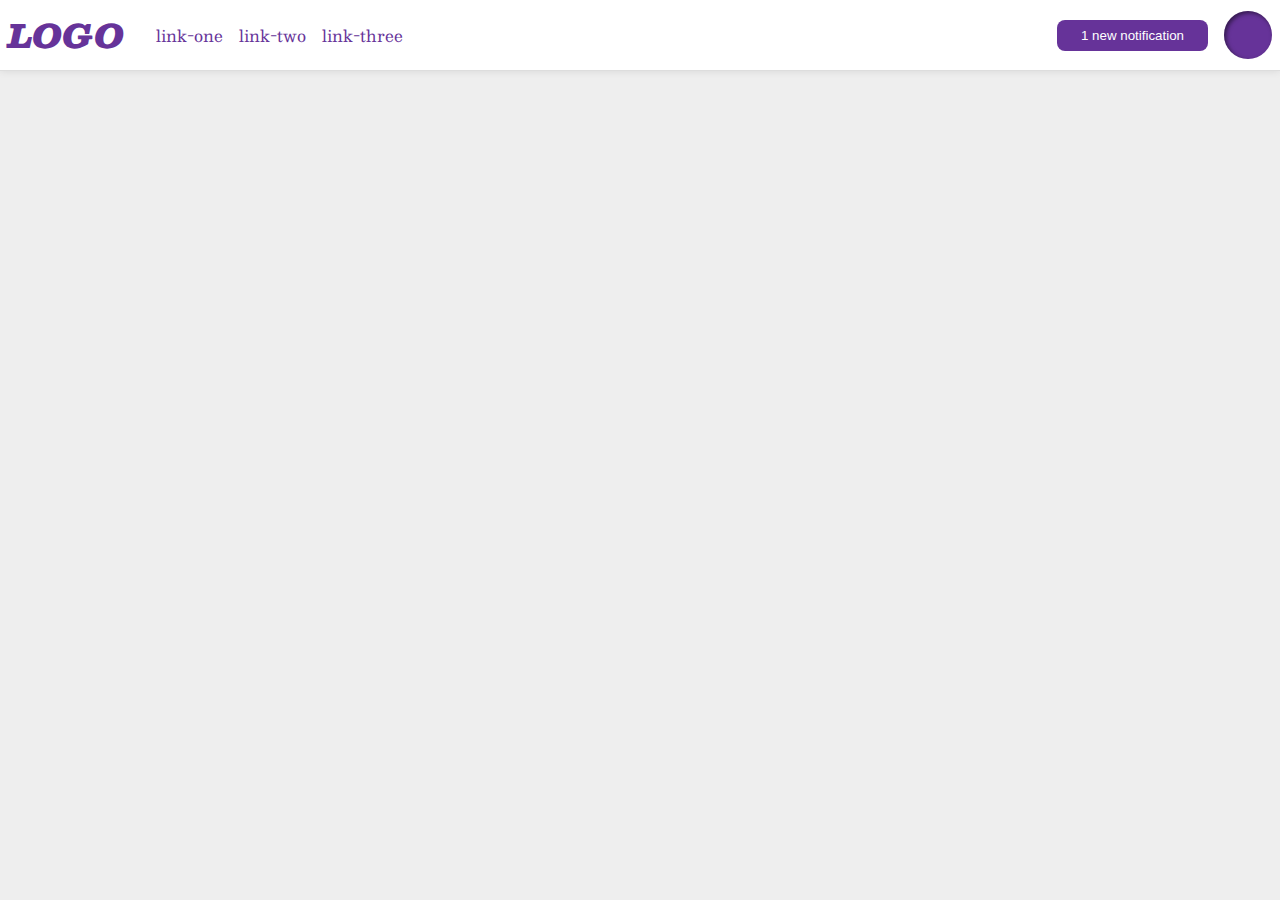
<file: flex/03-flex-header-2/index.html>
<!DOCTYPE html>
<html lang="en">
  <head>
    <meta charset="UTF-8" />
    <meta http-equiv="X-UA-Compatible" content="IE=edge" />
    <meta name="viewport" content="width=device-width, initial-scale=1.0" />
    <title>Flex Header 2</title>
    <link rel="stylesheet" href="style.css" />
  </head>
  <body>
    <div class="header">
      <div class="left">
        <div class="logo">LOGO</div>
        <ul class="links">
          <li><a href="https://google.com">link-one</a></li>
          <li><a href="https://google.com">link-two</a></li>
          <li><a href="https://google.com">link-three</a></li>
        </ul>
      </div>
      <div class="right">
        <button class="notifications">1 new notification</button>
        <div class="profile-image"></div>
      </div>
    </div>
  </body>
</html>
</file>
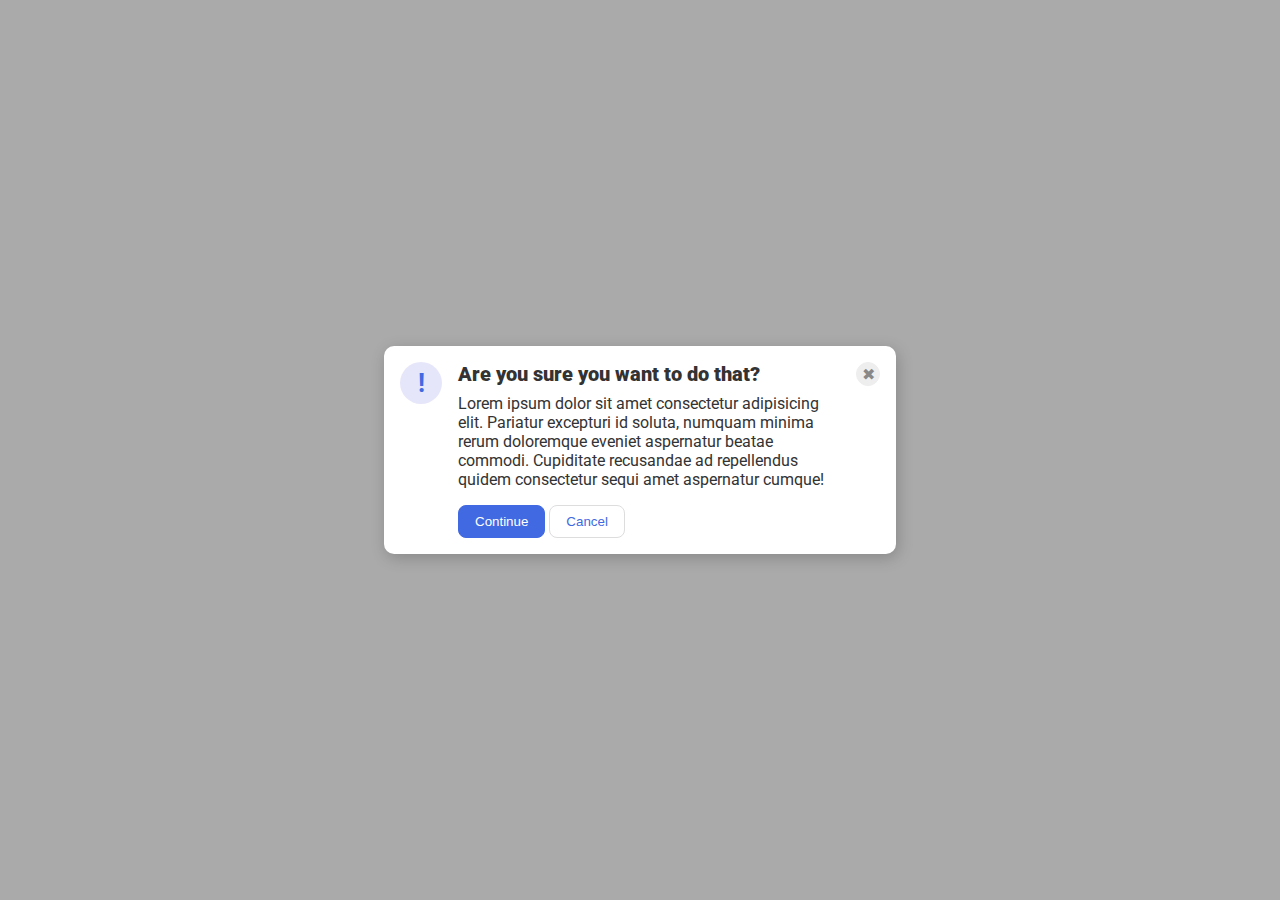
<file: flex/05-flex-modal/index.html>
<!DOCTYPE html>
<html lang="en">
  <head>
    <meta charset="UTF-8" />
    <meta http-equiv="X-UA-Compatible" content="IE=edge" />
    <meta name="viewport" content="width=device-width, initial-scale=1.0" />
    <link rel="stylesheet" href="style.css" />
    <title>Modal</title>
  </head>
  <body>
    <div class="modal">
      <div class="icon">!</div>

      <div class="container">
        <div class="header">Are you sure you want to do that?</div>
        <div class="text">
          Lorem ipsum dolor sit amet consectetur adipisicing elit. Pariatur
          excepturi id soluta, numquam minima rerum doloremque eveniet
          aspernatur beatae commodi. Cupiditate recusandae ad repellendus quidem
          consectetur sequi amet aspernatur cumque!
        </div>

        <div class="container button">
          <button class="continue">Continue</button>
          <button class="cancel">Cancel</button>
        </div>
      </div>

      <button class="close-button">✖</button>
    </div>
  </body>
</html>
</file>
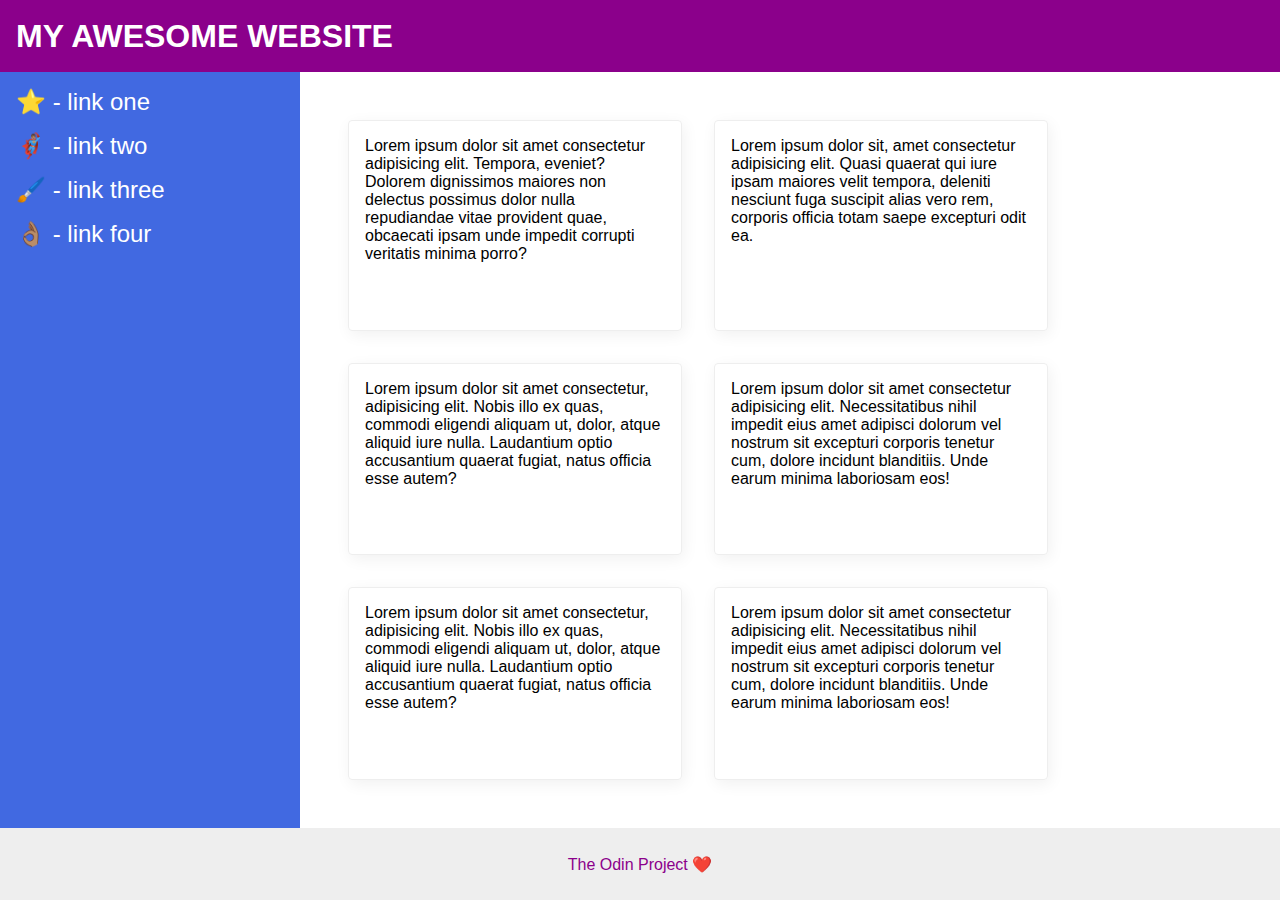
<file: flex/07-flex-layout-2/index.html>
<!DOCTYPE html>
<html lang="en">

<head>
  <meta charset="UTF-8">
  <meta http-equiv="X-UA-Compatible" content="IE=edge">
  <meta name="viewport" content="width=device-width, initial-scale=1.0">
  <title>The Holy Grail</title>
  <link rel="stylesheet" href="style.css">
</head>

<body>
  <div class="header">
    MY AWESOME WEBSITE
  </div>

  <div class="container">
    <div class="sidebar">
      <ul>
        <li><a href="#">⭐ - link one</a></li>
        <li><a href="#">🦸🏽‍♂️ - link two</a></li>
        <li><a href="#">🖌️ - link three</a></li>
        <li><a href="#">👌🏽 - link four</a></li>
      </ul>
    </div>

    <div class="container cardcontainer">
      <div class="card">Lorem ipsum dolor sit amet consectetur adipisicing elit. Tempora, eveniet? Dolorem dignissimos maiores non delectus possimus dolor nulla repudiandae vitae provident quae, obcaecati ipsam unde impedit corrupti veritatis minima porro?</div>
      <div class="card">Lorem ipsum dolor sit, amet consectetur adipisicing elit. Quasi quaerat qui iure ipsam maiores velit tempora, deleniti nesciunt fuga suscipit alias vero rem, corporis officia totam saepe excepturi odit ea.</div>
      <div class="card">Lorem ipsum dolor sit amet consectetur, adipisicing elit. Nobis illo ex quas, commodi eligendi aliquam ut, dolor, atque aliquid iure nulla. Laudantium optio accusantium quaerat fugiat, natus officia esse autem?</div>
      <div class="card">Lorem ipsum dolor sit amet consectetur adipisicing elit. Necessitatibus nihil impedit eius amet adipisci dolorum vel nostrum sit excepturi corporis tenetur cum, dolore incidunt blanditiis. Unde earum minima laboriosam eos!</div>
      <div class="card">Lorem ipsum dolor sit amet consectetur, adipisicing elit. Nobis illo ex quas, commodi eligendi aliquam ut, dolor, atque aliquid iure nulla. Laudantium optio accusantium quaerat fugiat, natus officia esse autem?</div>
      <div class="card">Lorem ipsum dolor sit amet consectetur adipisicing elit. Necessitatibus nihil impedit eius amet adipisci dolorum vel nostrum sit excepturi corporis tenetur cum, dolore incidunt blanditiis. Unde earum minima laboriosam eos!</div>
    </div>
  </div>
  <div class="footer">
    The Odin Project ❤️
  </div>
</body>

</html>
</file>
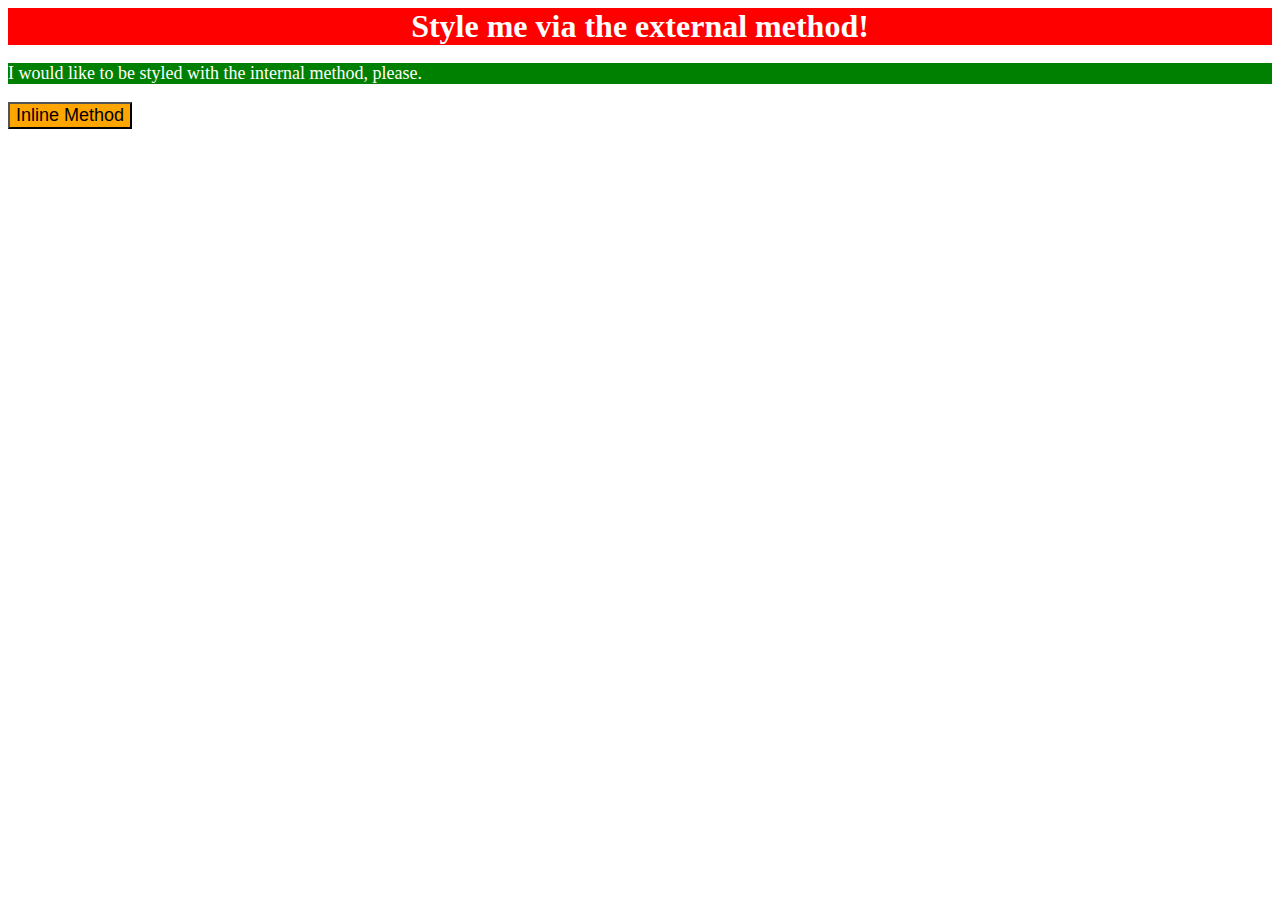
<file: foundations/01-css-methods/index.html>
<!DOCTYPE html>
<html lang="en">
  <head>
    <meta charset="UTF-8" />
    <meta http-equiv="X-UA-Compatible" content="IE=edge" />
    <meta name="viewport" content="width=device-width, initial-scale=1.0" />
    <link rel="stylesheet" href="styles.css" />
    <title>Methods for Adding CSS</title>

    <style>
      p {
        background-color: green;
        color: white;
        font-size: 18px;
      }
    </style>
  </head>
  <body>
    <div>Style me via the external method!</div>
    <p>I would like to be styled with the internal method, please.</p>
    <button style="background-color: orange; font-size: 18px">
      Inline Method
    </button>
  </body>
</html>
</file>
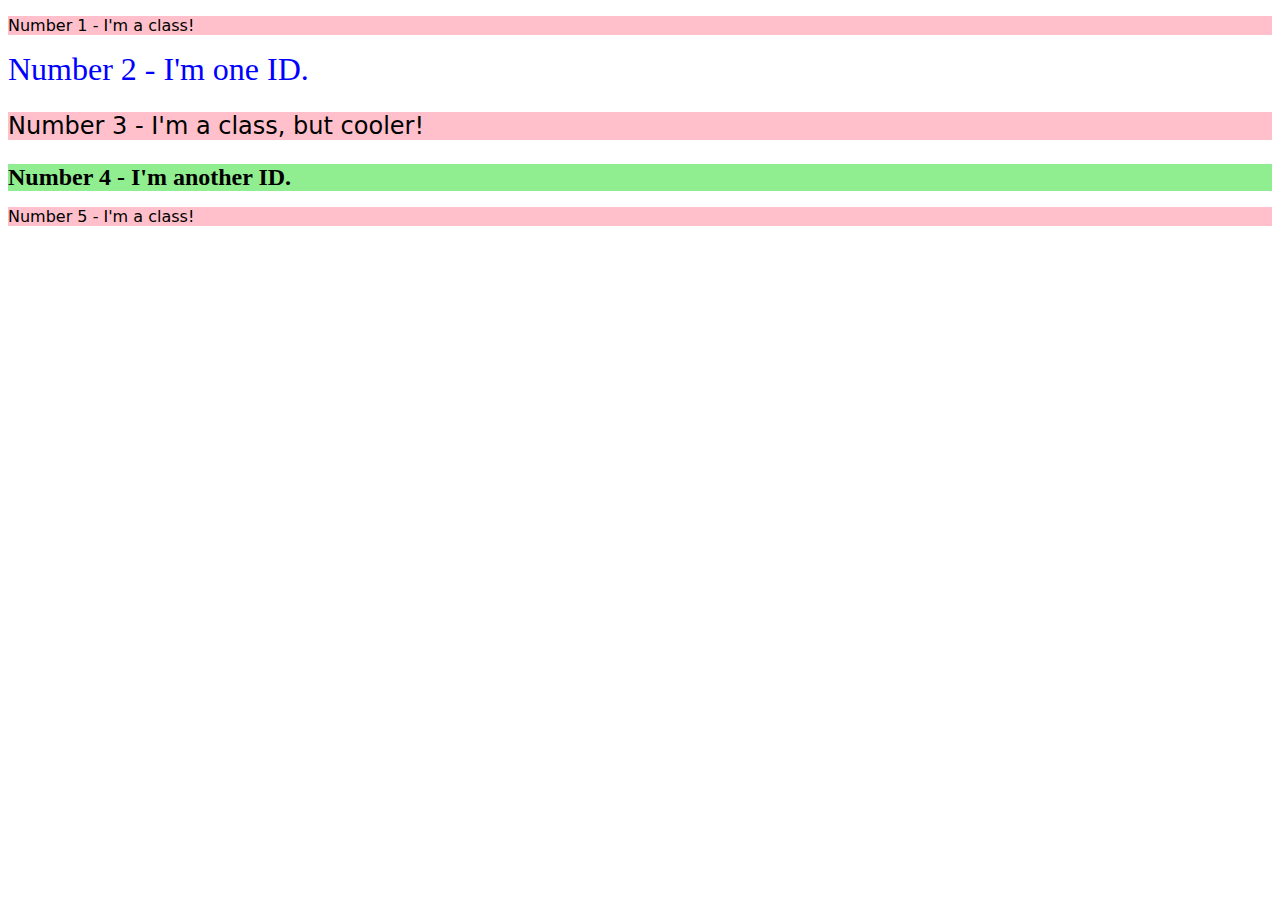
<file: foundations/02-class-id-selectors/index.html>
<!DOCTYPE html>
<html lang="en">
  <head>
    <meta charset="UTF-8" />
    <meta http-equiv="X-UA-Compatible" content="IE=edge" />
    <meta name="viewport" content="width=device-width, initial-scale=1.0" />
    <title>Class and ID Selectors</title>
    <link rel="stylesheet" href="style.css" />
  </head>
  <body>
    <p class="odd-number">Number 1 - I'm a class!</p>
    <div id="n2">Number 2 - I'm one ID.</div>
    <p class="odd-number number-3">Number 3 - I'm a class, but cooler!</p>
    <div id="n4">Number 4 - I'm another ID.</div>
    <p class="odd-number">Number 5 - I'm a class!</p>
  </body>
</html>
</file>
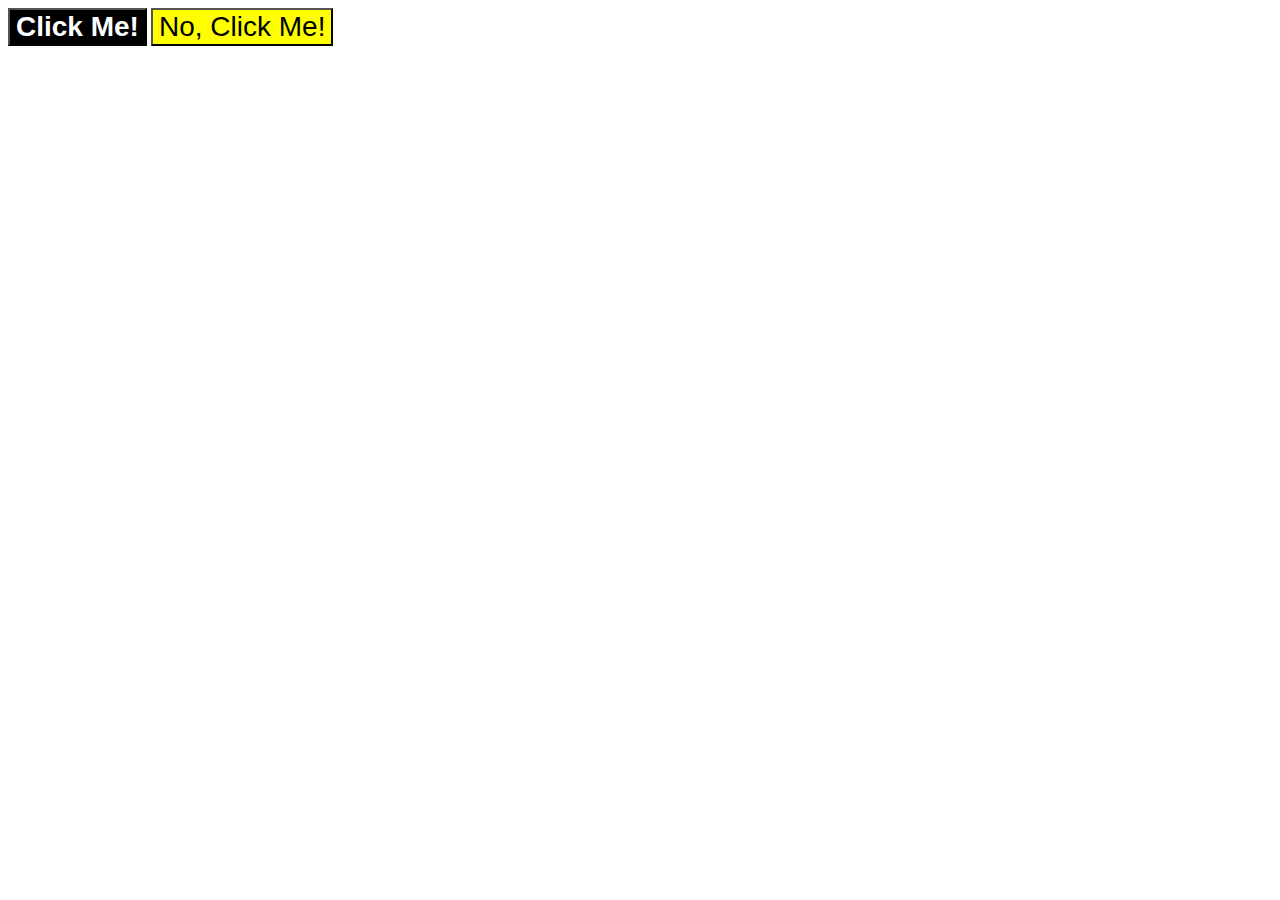
<file: foundations/03-grouping-selectors/index.html>
<!DOCTYPE html>
<html lang="en">
  <head>
    <meta charset="UTF-8">
    <meta http-equiv="X-UA-Compatible" content="IE=edge">
    <meta name="viewport" content="width=device-width, initial-scale=1.0">
    <title>Grouping Selectors</title>
    <link rel="stylesheet" href="style.css">
  </head>
  <body>
    <button class="button first">Click Me!</button>
    <button class="button second">No, Click Me!</button>
  </body>
</html>
</file>
<file: flex/03-flex-header-2/style.css>
/* this is some magical font-importing.  
you'll learn about it later. */
@import url('https://fonts.googleapis.com/css2?family=Besley:ital,wght@0,400;1,900&display=swap');

body {
  margin: 0;
  background: #eee;
  font-family: Besley, serif;
}

.header {
  background: white;
  border-bottom: 1px solid #ddd;
  box-shadow: 0 0 8px rgba(0,0,0,.1);
  padding: 8px;
  display: flex;
  justify-content: space-between;
}

.left, .right {
  display: flex;
  align-items: center;
  gap: 16px;
}

/* SEE ABOVE LINE FOR MORE ELEGANT SOLUTION
.left {
  margin-left: 16px; Use gap instead
  display: flex;
  justify-content: space-around;
  align-items: center;
  border: solid 1px black;
}

.right {
  margin-right: 8px; Use gap instead
  display: flex;
  justify-content: space-between;
  align-items: center;
  border: solid 1px black;
} */

.profile-image {
  background: rebeccapurple;
  box-shadow: inset 2px 2px 4px rgba(0,0,0,.5);
  border-radius: 50%;
  width: 48px;
  height: 48px;
}

.logo {
  color: rebeccapurple;
  font-size: 32px;
  font-weight: 900;
  font-style: italic;
  margin-right: 16px;
}

button {
  border: none;
  border-radius: 8px;
  background: rebeccapurple;
  color: white;
  padding: 8px 24px;
}

a {
  /* this removes the line under our links */
  text-decoration: none;
  color: rebeccapurple;
}

ul {
  list-style-type: none;
  display: flex;
  padding: 0;
  margin: 0;
  gap: 16px;
}
</file>
<file: flex/05-flex-modal/style.css>
@import url('https://fonts.googleapis.com/css2?family=Roboto:wght@400;700&display=swap');

html, body {
  height: 100%;
}

/* Added */
/* * {
  border: solid 1px black;
} */

body {
  font-family: Roboto, sans-serif;
  margin: 0;
  background: #aaa;
  color: #333;
  /* I'll give you this one for free lol */
  display: flex;
  align-items: center;
  justify-content: center;
}

.modal {
  background: white;
  width: 480px;
  border-radius: 10px;
  box-shadow: 2px 4px 16px rgba(0,0,0,.2);
  
  /* Added  */
  display: flex;
  padding: 16px;
  gap: 16px;
}

/* Added */
.container {
  display: flex;
  flex-direction: column;
  gap: 8px;
}

/* Added */
.button {
  margin-top: 8px;
  flex-direction: row;
  gap: 4px;
}

/* Added */
.header {
  font-size: 1.25em;
  font-weight: 900;
}

.icon {
  color: royalblue;
  font-size: 26px;
  font-weight: 700;
  background: lavender;
  width: 42px;
  height: 42px;
  border-radius: 50%;
  display: flex;
  align-items: center;
  justify-content: center;

  /* Added */
  flex-shrink: 0;
}

.close-button {
  background: #eee;
  border-radius: 50%;
  color: #888;
  font-weight: 400;
  font-size: 16px;
  height: 24px;
  width: 24px;
  display: flex;
  align-items: center;
  justify-content: center;
  border: 1px solid #eee;
  padding: 0;

  /* Added */
  min-width: 24px;
}

button {
  cursor: pointer;
  padding: 8px 16px;
  border-radius: 8px;
}

button.continue {
  background: royalblue;
  border: 1px solid royalblue;
  color: white;
}

button.cancel {
  background: white;
  border: 1px solid #ddd;
  color: royalblue;
}
</file>
<file: flex/07-flex-layout-2/style.css>
body {
  font-family: -apple-system, BlinkMacSystemFont, 'Segoe UI', Roboto, Oxygen, Ubuntu, Cantarell, 'Open Sans', 'Helvetica Neue', sans-serif;
  margin: 0;
  min-height: 100vh;

  /* Added */
  display: flex;
  flex-direction: column;
  justify-content: space-between;
}

.header {
  height: 72px;
  background: darkmagenta;
  color: white;

  /* Added */
  font-size: 32px;
  font-weight: 900;
  align-self: cen;
  display: flex;
  justify-content: flex-start;
  align-items: center;
}


.footer {
  height: 72px;
  background: #eee;
  color: darkmagenta;

  /* Added */
  display: flex;
  justify-content: center;
  align-items: center;
}

.sidebar {
  width: 300px;
  background: royalblue;
  box-sizing: border-box;

  /* Added */
  min-width: 300px;
  font-size: 24px;
}

.card {
  border: 1px solid #eee;
  box-shadow: 2px 4px 16px rgba(0,0,0,.06);
  border-radius: 4px;

  /* Added */
  padding: 16px;
  max-width: 300px;
  min-width: 300px;
  text-wrap: wrap;
}

/* Everything below is added */

.header, .sidebar {
  padding-left: 16px;
}

ul {
  list-style-type: none;
  margin: 0;
  padding: 0;
}

li {
  padding-top: 16px;
}

a {
  text-decoration: none;
  color: white;
}

.container {
  flex: 1;
  display: flex;
}

.cardcontainer {
  justify-content: flex-start;
  flex-wrap: wrap;
  margin: 48px;
  gap: 32px;
}
</file>
<file: foundations/01-css-methods/styles.css>
div {
  background-color: red;
  color: white;
  font-size: 32px;
  text-align: center;
  font-weight: 900;
}
</file>
<file: foundations/02-class-id-selectors/style.css>
.odd-number {
    background-color: pink;
    font-family: Verdana, "DejaVu Sans", sans-serif;
}

#n2 {
    color: blue;
    font-size: 32px;
}

.number-3 {
    font-size: 24px;
}

#n4 {
    background-color: lightgreen;
    font-size: 24px;
    font-weight: bold;
}
</file>
<file: foundations/03-grouping-selectors/style.css>
.first {
  background-color: black;
  color: white;
  font-weight: bold;
}

.second {
  background-color: yellow;
}

.first,
.second {
  font-size: 28px;
  font-family: Arial, Helvetica, "Times New Roman", sans-serif;
}

/* .button {
  font-size: 28px;
  font-family: Arial, Helvetica, "Times New Roman", sans-serif;
} */
</file>
